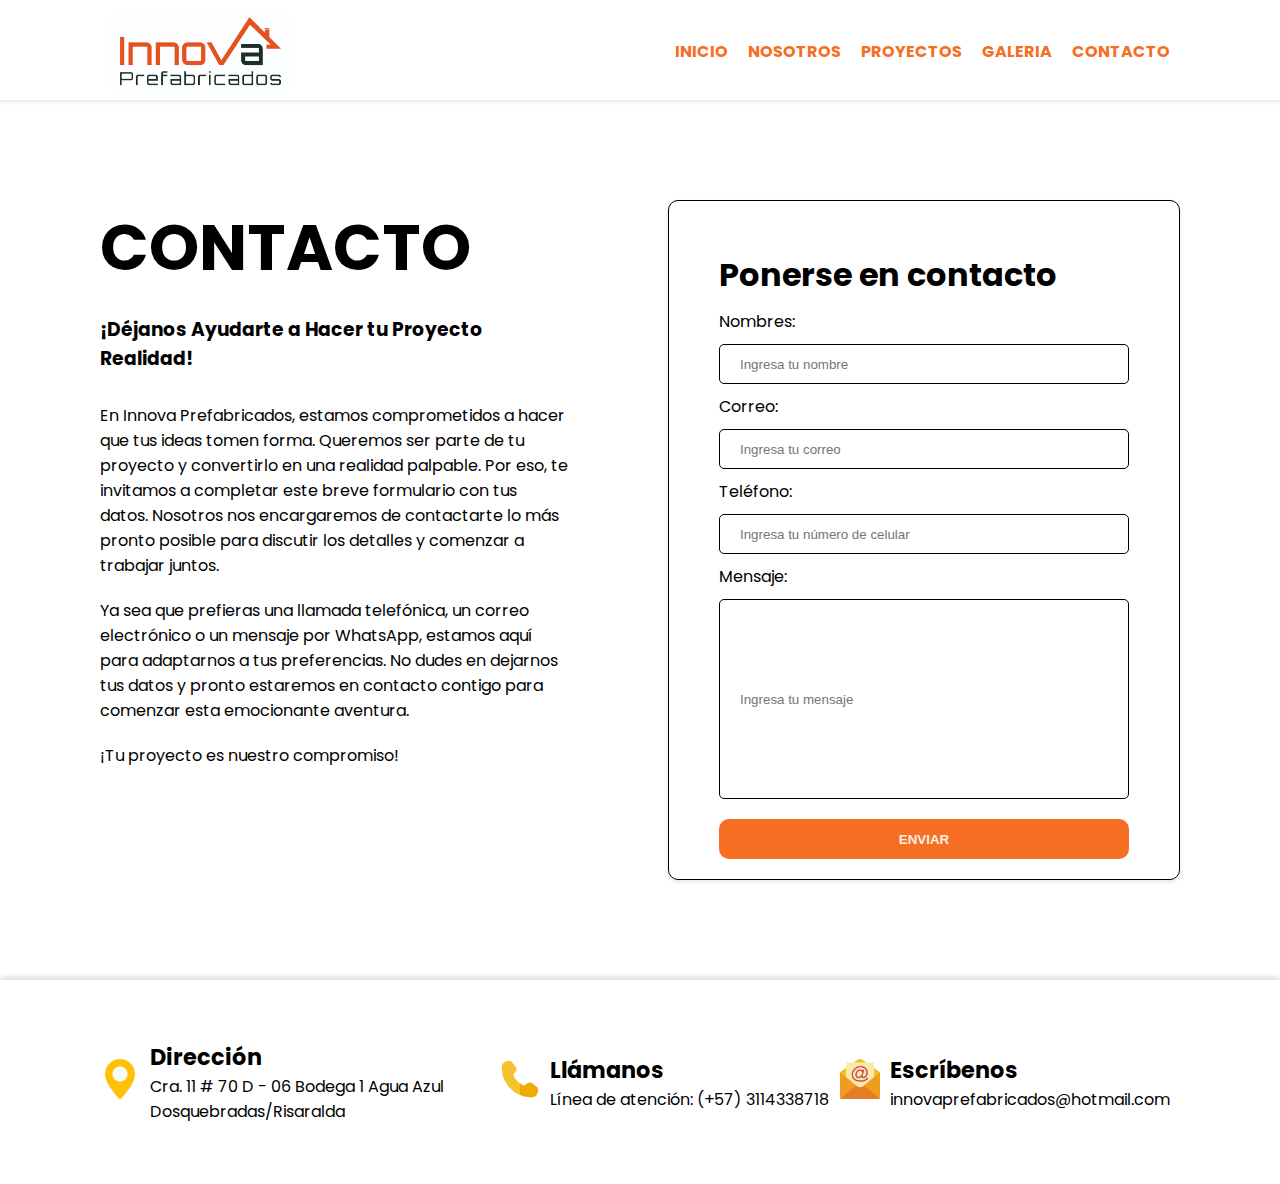
<file: contacto.html>
<!DOCTYPE html>
<html lang="en">
    <head>
        <meta charset="UTF-8">
        <meta name="viewport" content="width=device-width, initial-scale=1.0">
        <link rel="stylesheet" href="style.css">
        <link rel="preconnect" href="https://fonts.googleapis.com">
        <link rel="preconnect" href="https://fonts.gstatic.com" crossorigin>
        <link href="https://fonts.googleapis.com/css2?family=Poppins:ital,wght@0,100;0,200;0,300;0,400;0,500;0,600;0,700;0,800;0,900;1,100;1,200;1,300;1,400;1,500;1,600;1,700;1,800;1,900&display=swap" rel="stylesheet">
        <link rel="shortcut icon" href="./img/favicon.ico" type="image/x-icon">
        <title>Innova Prefabricados - Contacto</title>
    </head>
<body>
    <header class="header_container">
        <div class="header_main_burguer" id="header_main_burguer">
            <div class="line line_top"></div>
            <div class="line line_medium"></div>
            <div class="line line_bottom"></div>
        </div>
        <div class="header_logo_container">
            <a href="./index.html"><img src="./img/logo.jpg" alt="logo innova prefabricados"></a>
        </div>
        <div class="header_navbar_container">
            <ul class="header_navbar">
                <a href="./index.html">
                    <li>INICIO</li>
                </a>
                <a href="">
                    <li>NOSOTROS</li>
                </a>
                <a href="./index.html#projects">
                    <li>PROYECTOS</li>
                </a>
                <a href="./index.html#galery">
                    <li>GALERIA</li>
                </a>
                <a href="./contacto.html">
                    <li>CONTACTO</li>
                </a>
            </ul>
        </div>
    </header>
    <div class="contact_container">
        <div class="contact_container__title">
            <h2>CONTACTO</h2>
            <h3>¡Déjanos Ayudarte a Hacer tu Proyecto Realidad!</h3>
            <p>En Innova Prefabricados, estamos comprometidos a hacer que tus ideas tomen forma. 
            Queremos ser parte de tu proyecto y convertirlo en una realidad palpable. Por eso,
            te invitamos a completar este breve formulario con tus datos. Nosotros nos encargaremos
            de contactarte lo más pronto posible para discutir los detalles y comenzar a trabajar juntos.</p>
                
            <p>Ya sea que prefieras una llamada telefónica, un correo electrónico o un mensaje por WhatsApp, 
            estamos aquí para adaptarnos a tus preferencias. No dudes en dejarnos tus datos y pronto 
            estaremos en contacto contigo para comenzar esta emocionante aventura.</p>
                
            <p>¡Tu proyecto es nuestro compromiso!</p>
        
        </div>
        <div class="contact_container__form">
            <h3>Ponerse en contacto</h3>
            <form class="contact_form_items" action="./gracias.html">               
                <label class="label label_name" for="input_name">Nombres:</label>
                <input id="input_name" class="input input_name" type="text" placeholder="Ingresa tu nombre">
                <label class="label label_email"  for="input_email">Correo:</label>
                <input id="input_email" class="input input_email" type="email" placeholder="Ingresa tu correo">
                <label class="label label_phone"  for="input_phone">Teléfono:</label>
                <input id="input_phone" class="input input_phone" type="number" placeholder="Ingresa tu número de celular">
                <label class="label label_message"  for="input_message">Mensaje:</label>
                <input id="input_message" class="input input_message" type="text" placeholder="Ingresa tu mensaje">
                <button type="submit" class="btn btn_form">ENVIAR</button>
            </form>
        </div>
    </div>
    <footer class="footer_container">
        <div class="footer_address_container footer_item">
            <div><img src="./img/icon_address.png" alt="address factory"></div>
            <div class="text_container">
                <h2>Dirección</h2>
                <p>Cra. 11 # 70 D - 06 Bodega 1 Agua Azul Dosquebradas/Risaralda</p>
            </div>
        </div>
        <div class="footer_contact_container footer_item">
            <div><img src="./img/icon_phone.png" alt="phone contact"></div>
            <div class="text_container">
                <h2>Llámanos</h2>
                <p>Línea de atención: (+57) 3114338718</p>
            </div>
        </div>
        <div class="footer_mail_container footer_item">
            <div><img src="./img/icon_email.png" alt="mail contact"></div>
            <div class="text_container">
                <h2>Escríbenos</h2>
                <p>innovaprefabricados@hotmail.com</p>
            </div>
        </div>
    </footer>

    <script src="JavaScript.js"></script>
    
</body>
</html>
</file>
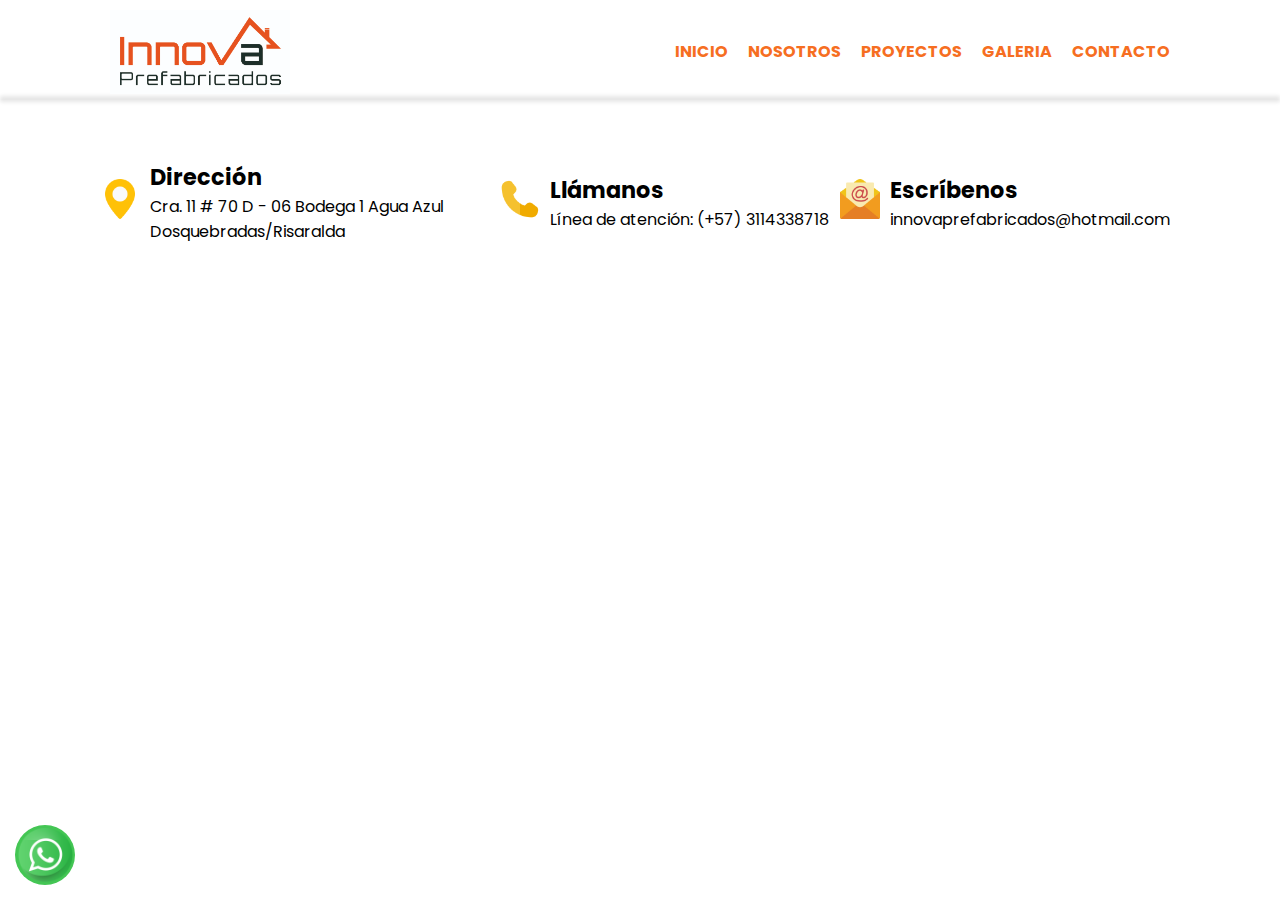
<file: cubica.html>
<!DOCTYPE html>
<html lang="en">

<head>
    <meta charset="UTF-8">
    <meta name="viewport" content="width=device-width, initial-scale=1.0">
    <link rel="stylesheet" href="style.css">
    <link rel="preconnect" href="https://fonts.googleapis.com">
    <link rel="preconnect" href="https://fonts.gstatic.com" crossorigin>
    <link href="https://fonts.googleapis.com/css2?family=Poppins:ital,wght@0,100;0,200;0,300;0,400;0,500;0,600;0,700;0,800;0,900;1,100;1,200;1,300;1,400;1,500;1,600;1,700;1,800;1,900&display=swap" rel="stylesheet">
    <link rel="shortcut icon" href="./img/favicon.ico" type="image/x-icon">
    <title>Innova Prefabricados - Cúbica</title>
</head>

<body>
    <header class="header_container">
        <div class="header_main_burguer" id="header_main_burguer">
            <div class="line line_top"></div>
            <div class="line line_medium"></div>
            <div class="line line_bottom"></div>
        </div>
        <div class="header_logo_container">
            <a href="./index.html"><img src="./img/logo.jpg" alt="logo innova prefabricados"></a>
        </div>
        <div class="header_navbar_container">
            <ul class="header_navbar">
                <a href="./index.html">
                    <li>INICIO</li>
                </a>
                <a href="">
                    <li>NOSOTROS</li>
                </a>
                <a href="#projects">
                    <li>PROYECTOS</li>
                </a>
                <a href="#galery">
                    <li>GALERIA</li>
                </a>
                <a href="./contacto.html">
                    <li>CONTACTO</li>
                </a>
            </ul>
        </div>
    </header>
    <main class="cubica_container">
        
    </main>
    <footer class="footer_container">
        <div class="footer_address_container footer_item">
            <div><img src="./img/icon_address.png" alt="address factory"></div>
            <div class="text_container">
                <h2>Dirección</h2>
                <p>Cra. 11 # 70 D - 06 Bodega 1 Agua Azul Dosquebradas/Risaralda</p>
            </div>
        </div>
        <div class="footer_contact_container footer_item">
            <div><img src="./img/icon_phone.png" alt="phone contact"></div>
            <div class="text_container">
                <h2>Llámanos</h2>
                <p>Línea de atención: (+57) 3114338718</p>
            </div>
        </div>
        <div class="footer_mail_container footer_item">
            <div><img src="./img/icon_email.png" alt="mail contact"></div>
            <div class="text_container">
                <h2>Escríbenos</h2>
                <p>innovaprefabricados@hotmail.com</p>
            </div>
        </div>
    </footer>
    <div class="btn-contact">
        <a href="https://wa.me/573114338718?text=Hola,%20estoy%20viendo%20la%20página%20web%20y%20quiero%20más%20información%20sobre%20casas%20prefabricadas." target="_blank"><img src="./img/whatsapp.png" alt="contact whatsapp"></a>
    </div>
    <script src="JavaScript.js"></script>
</body>

</html>
</file>
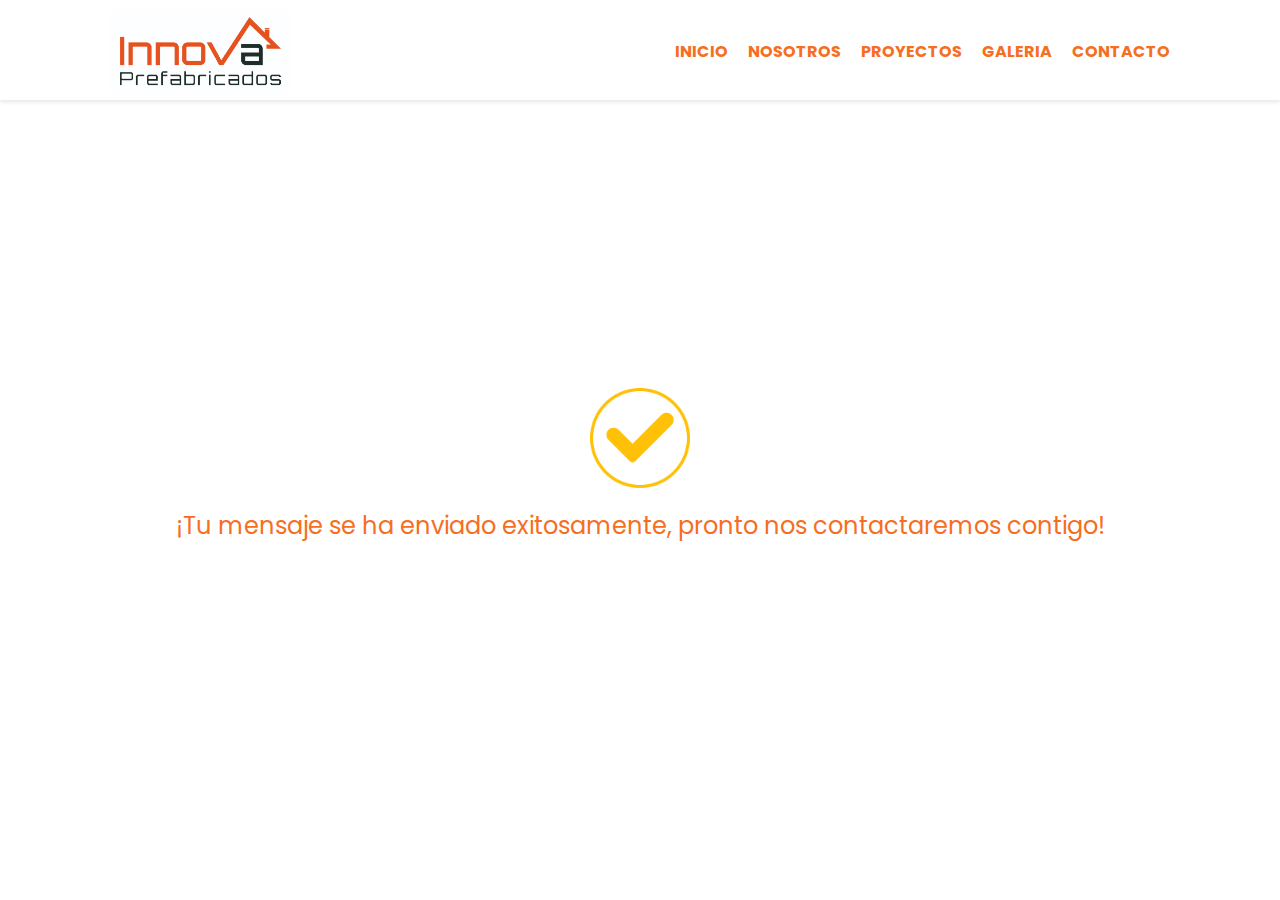
<file: gracias.html>
<!DOCTYPE html>
<html lang="en">

<head>
    <meta charset="UTF-8">
    <meta name="viewport" content="width=device-width, initial-scale=1.0">
    <link rel="stylesheet" href="style.css">
    <link rel="preconnect" href="https://fonts.googleapis.com">
    <link rel="preconnect" href="https://fonts.gstatic.com" crossorigin>
    <link href="https://fonts.googleapis.com/css2?family=Poppins:ital,wght@0,100;0,200;0,300;0,400;0,500;0,600;0,700;0,800;0,900;1,100;1,200;1,300;1,400;1,500;1,600;1,700;1,800;1,900&display=swap" rel="stylesheet">
    <link rel="shortcut icon" href="./img/favicon.ico" type="image/x-icon">
    <title>Innova Prefabricados - Gracias!</title>
</head>
<body>
    <header class="header_container">
        <div class="header_main_burguer" id="header_main_burguer">
            <div class="line line_top"></div>
            <div class="line line_medium"></div>
            <div class="line line_bottom"></div>
        </div>
        <div class="header_logo_container">
            <a href="./index.html"><img src="./img/logo.jpg" alt="logo innova prefabricados"></a>
        </div>
        <div class="header_navbar_container">
            <ul class="header_navbar">
                <a href="./index.html">
                    <li>INICIO</li>
                </a>
                <a href="">
                    <li>NOSOTROS</li>
                </a>
                <a href="./index.html#projects">
                    <li>PROYECTOS</li>
                </a>
                <a href="./index.html#galery">
                    <li>GALERIA</li>
                </a>
                <a href="./contacto.html">
                    <li>CONTACTO</li>
                </a>
            </ul>
        </div>
    </header>
    <main class="thanks_container">
        <div class="message_thanks">
            <img src="./img/check.png" alt="logo envío exitoso">
            <p>¡Tu mensaje se ha enviado exitosamente, pronto nos
            contactaremos contigo!</p>
        </div>
    </main>
    <script src="JavaScript.js"></script>
</body>

</html>
</file>
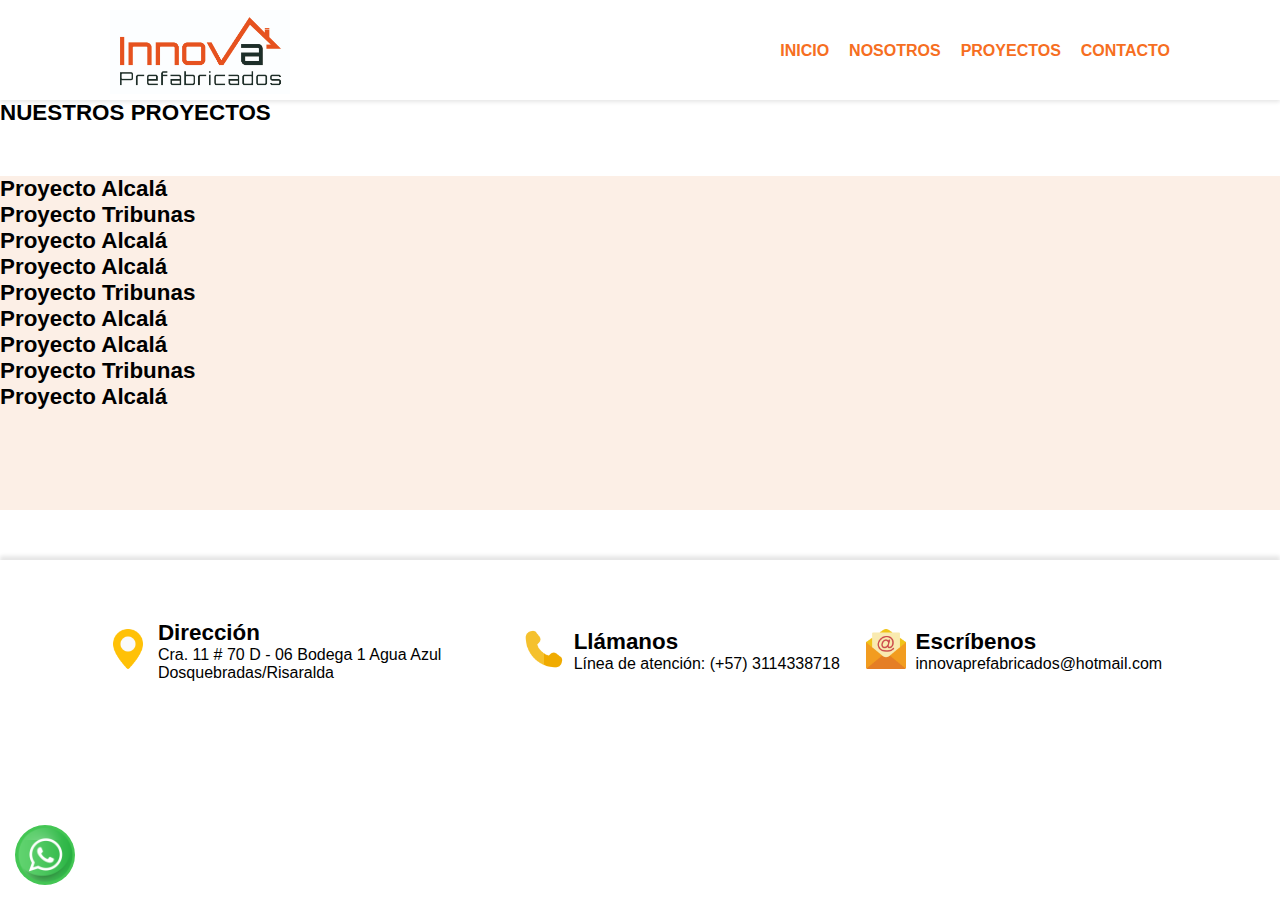
<file: projects.html>
<!DOCTYPE html>
<html lang="en">
<head>
    <meta charset="UTF-8">
    <meta name="viewport" content="width=device-width, initial-scale=1.0">
    <link rel="stylesheet" href="style.css">
    <title>Innova Prefabricados - Proyectos</title>
</head>
<body>
    <header class="header_container">
        <div class="header_logo_container">
            <a href="./index.html"><img src="./img/logo.jpg" alt="logo innova prefabricados"></a>
        </div>
        <div class="header_navbar_container">
            <ul class="header_navbar">
                <a href="./index.html"><li>INICIO</li></a>
                <a href=""><li>NOSOTROS</li></a>
                <a href="./projects.html"><li>PROYECTOS</li></a>
                <a href=""><li>CONTACTO</li></a>
            </ul>
        </div>       
    </header>
    <main class="main_container">
        <h2 class="title_projects">NUESTROS PROYECTOS</h2>
        <section class="project_container">            
            <div class="project_card project_one">
                <h2 class="title_project">Proyecto Alcalá</h2>
            </div>
            <div class="project_card project_two">
                <h2 class="title_project">Proyecto Tribunas</h2>
            </div>
            <div class="project_card project_three">
                <h2 class="title_project">Proyecto Alcalá</h2>
            </div>
            <div class="project_card project_one">
                <h2 class="title_project">Proyecto Alcalá</h2>
            </div>
            <div class="project_card project_two">
                <h2 class="title_project">Proyecto Tribunas</h2>
            </div>
            <div class="project_card project_three">
                <h2 class="title_project">Proyecto Alcalá</h2>
            </div>
            <div class="project_card project_one">
                <h2 class="title_project">Proyecto Alcalá</h2>
            </div>
            <div class="project_card project_two">
                <h2 class="title_project">Proyecto Tribunas</h2>
            </div>
            <div class="project_card project_three">
                <h2 class="title_project">Proyecto Alcalá</h2>
            </div>
        </section>
    </main>
    <footer class="footer_container">
        <div class="footer_address_container footer_item">
            <div><img src="./img/icon_address.png" alt="address factory"></div>
            <div class="text_container">
                <h2>Dirección</h2>
                <p>Cra. 11 # 70 D - 06 Bodega 1 Agua Azul Dosquebradas/Risaralda</p>
            </div>
        </div>
        <div class="footer_contact_container footer_item">
            <div><img src="./img/icon_phone.png" alt="phone contact"></div>
            <div class="text_container">
                <h2>Llámanos</h2>
                <p>Línea de atención: (+57) 3114338718</p>
            </div>
        </div>
        <div class="footer_mail_container footer_item">
            <div><img src="./img/icon_email.png" alt="mail contact"></div>
            <div class="text_container">
                <h2>Escríbenos</h2>
                <p>innovaprefabricados@hotmail.com</p>
            </div>
        </div>
    </footer>
    <div class="btn-contact">
        <img src="./img/whatsapp.png" alt="contact whatsapp">
    </div>
    
</body>
</html>
</file>
<file: style.css>
/******************************************

            ?GENERALES

******************************************/
:root {
    --primary:#F66E21;
    --secondary: #fcefe6;
}

* {
    margin: 0;
    padding: 0;
    box-sizing: border-box;    
}

a {
    text-decoration: none;
    color: black;
    display: flex;
    justify-content: center;
}

li {
    list-style: none;
}

p {
    font-size: 1rem;
}

h2 {
    font-size: 1.4rem;
}

body {
    position: relative;
    font-family: "Poppins", sans-serif;
}






/******************************************

            ?HEADER

******************************************/

.header_container {
    display: flex;
    justify-content: space-between;
    height: 100px;
    padding: 0 100px;
    box-shadow: 0 2px 4px rgba(0, 0, 0, 0.1);
}

.header_main_burguer {
    display: none;
    position: absolute;
    top: 40px;
    left: 30px;    
    flex-direction: column;
    margin: 5px 0;
    width: 40px;
    height: min-content;
}

.header_main_burguer .line {
    width: 100%;
    height: 4px;
    margin: 2px 0;
    border-radius: 5px;
    background-color: var(--primary);
}

.header_logo_container {
    max-width: 200px;
}

.header_logo_container img {
    width: 100%;
    padding: 10px;
}

.header_navbar_container {
    display: flex;
    align-items: center;
    justify-content: center;
    height: 100%;    
}

.header_navbar {
    display: flex;
}

.header_navbar li {
    padding: 10px;
    width: 100%;
    border-top: 2px solid transparent;
    color:var(--primary);
    font-weight: bold;  
}

.header_navbar li:hover {
    border-top: 2px solid var(--primary);   
}

.header_navbar__projects {
    position: relative;
}

@media (max-width: 1000px) {
    .header_container {
        flex-direction: column;
        align-items: center;
        justify-content: center;
        height: max-content;
        padding: 0 100px;
    }

    .header_navbar {      
        text-align: center;
    }

    .header_navbar_container {
        border-top: 1px solid var(--primary);
    }

    .header_navbar li:hover {
        border-color: var(--primary);
    }
}

@media (max-width: 600px) {
    .header_main_burguer {
        display: flex;
    }

    .header_navbar_container {
        display: none;
        position: absolute;
        top: 100px;
        left: 0;       
        width: 100vw;
        height: calc(100vh - 100px);
        z-index: 1000;
        background-color: #fff;
    }

    .header_navbar {
        flex-direction: column;
        text-align: center;
        width: 100vw;
    }

    .header_navbar li:hover {
        border: 1px solid;
        border-color: var(--primary);
        width: 100%;
    }
}






/******************************************

            ?MAIN

******************************************/

.main_container {
    position: relative;    
}

@media (max-width: 600px) {
    .main_container {
        margin-top: 50px;
    }

}

@media (max-width: 400px) {
    .main_container {
       margin-top: 0;
    }
}








/******************************************

            ?SLIDER

******************************************/


.arrow_container {
    position: absolute;
    display: flex;
    width: 100vw;
    height: 500px;
}

.arrow {
    z-index: 100;
    display: flex;
    justify-content: center;
    align-items: center;
    position: absolute;        
    width: 50px;
    height: 50px;    
}

.arrow:hover {
    opacity: 0.5;
}

.arrow img {
    width: 30px;
}

.arrow-icon {
    width: 100%;
}

.arrow-icon:hover {
    cursor: pointer;
    opacity: 0.7;
}

.back_arrow_slider {  
    position: absolute;
    transform: rotate(180deg);
    top: 200px;
    left: 20px;    
}

.next_arrow_slider {
    position: absolute;    
    top: 200px;
    right: 30px;
}

.nav_slider_container {
    display: flex;
    position: absolute;
    width: min-content;
    height: 30px;
    bottom: 0;
    right: calc(50% - 60px);
}

.nav_slider {
    width: 20px;
    border-radius: 50%;
    border: 3px solid gray;
    margin: 5px;
}

.nav_slider1 {
    background-color: black;
}

.nav_slider:hover {
    background-color: black;
    cursor: pointer;
}

.nav_slider.activo {
    background-color: black;    
}

.slider_container {
    position: relative;
    width: 90vw;
    height: 500px;
    display: flex;
    overflow: hidden; 
    margin: 0 auto;   
}

.slider_container_elements {
    display: flex; 
    width: 90vw;     
    height: 100%; 
    margin: 0 auto;  
}

.slider {  
    display: flex;       
    width: 90vw;    
    height: 90%; 
    margin: 0 auto; 
    object-fit: contain;    
}

.slider img {
    width: 90vw;
    height: 100%;  
    object-fit: contain;
}

@media (max-width: 1300px) {

    .arrow {
        display: none;
        width: 20px;
        height: 20px;    
        }
}

@media (max-width: 1000px) {

    .slider_container {
        height: 300px;
    }

    .back_arrow_slider {
        top: 100px;
        background-color: var(--secondary);
        border-radius: 50%;
    }

    .next_arrow_slider {
        top: 100px;
        background-color: var(--secondary);
        border-radius: 50%;
    }
}

@media (max-width: 600px) {

    .slider_container {
        height: 150px;
    }
    
    .back_arrow_slider {
        top: 60px;
        left: 10px
    }

    .next_arrow_slider {
        top: 60px;
        right: 10px
    }

    .arrow {
        display: none;
        width: 20px;
        height: 20px;    
    }
   
    .arrow img {
        width: 15px;
    }

    .nav_slider {
        width: 10px;
        height: 10px;
    }

}

@media (max-width: 400px) {

    .arrow_container {
        height: max-content;
    }

    .nav_slider_container {
        height: max-content;
    }
    
}










/******************************************

            ?PROJECTS

******************************************/

.project_container {
    display: flex;
    flex-direction: column;
    margin: 50px 0;
    background-color: var(--secondary);
    padding: 0 0 100px 0;
}

.project_title {
    display: flex;
    justify-content: center;
    text-align: center;
    font-size: 3rem;
    margin: 50px 0;
    text-shadow: 2px 2px 4px black;
    color: var(--primary);
}

.project__items {
    display: grid;
    justify-content: center;
    grid-template-columns: repeat(auto-fill, 300px); 
    grid-gap: 20px;     
}   

.project_card {
    perspective: 1000px;   
}

.card {
    position: relative;
    display: flex;  
    width: 300px;
    height: 300px; 
    transform-style: preserve-3d;
    background-size: cover;
    box-shadow: 0px 0px 10px 0px rgba(0,0,0,0.5);
    border-radius: 10px;   
    transition: all 600ms;    
}

.card__front, .card__back {
    width: 100%;
    height: 100%; 
    position: absolute;
    top: 0;
    left: 0;
    backface-visibility: hidden;
    transform-style: preserve-3d;
    display: flex;
    justify-content: center;  
    border-radius: 10px;   
}

.card__front {   
    background-position: center;
    background-size: cover;    
    align-items: flex-end; 
    transform: rotateY(0deg);
}

.card__back {   
    flex-direction: column;
    justify-content: space-around;
    align-items: center;
    text-align: center;
    padding: 10px;
    transform: rotateY(180deg);
    background-color: var(--primary);
    color: var(--secondary);
}

.card__back p:nth-child(2) {
    color: #000;  
}

.card__back p:nth-child(2) span {
    font-weight: bold; 
}

.card__back a:nth-child(3) {
    display: flex;
    justify-content: center;
    align-items: center;
    padding: 5px;
    border-radius: 5px;
    background-color: var(--secondary);
    height: 40px;
    box-shadow: 2px 2px 10px var(--secondary);
    color: var(--primary);
}

.card__back a:nth-child(3):hover {
    opacity: 0.5;
}

.card__front h2 {
    display: flex;
    justify-content: center;
    align-items: center;   
    width: 100%;
    height: 40px;
    background-color: rgba(0, 0, 0, 0.4);
    color: #fff;
    border-radius: 0 0 10px 10px;
}

.project_card:hover .card {
    transform: rotateY(180deg); 
}   

.card__front1 {
    background-image: url(./img/cúbica_alcalá.jpg);  
}

.card__front2{
    background-image: url(./img/cúbica_tribunas.jpg);
}

.card__front3 {
    background-image: url(./img/casa_rural_2.jpeg);
}

.card__front4 {
    background-image: url(./img/casa_chalet2.jpeg);
}

@media (max-width: 400px) {

    .project_container {
        margin: 10px 0;
        padding: 0 0 30px 0;
    }
    

    .project__items {
        grid-template-columns: repeat(auto-fill, 150px);  
    }

    .project_title  {
        font-size: 1.4rem;
        margin: 20px auto;
    }

    .card {
        width: 160px;
        height: 160px;
    }

    .card__front h2 {
        font-size: 1rem;
    }
    
    .card__back p {
        font-size: 0.5rem;
    }
    
    .card__back a:nth-child(3)  {
        font-size: 0.5rem;
        height: 20px;  
    }
    

}











/******************************************

            ?GALERY

******************************************/


.galery_container {    
    margin: 0 auto;     
}

.galery_title {
    margin: 30px auto;
    font-size: 3rem;    
    width: max-content;
    color: var(--primary);
    text-shadow: 2px 2px 4px black;
}

.galery_slider {   
    max-width: 1350px;
    margin: 0 auto;
    overflow: hidden;
}

.galery_items_container {
    display: flex;
    margin: 0 0 100px 0;
    gap: 20px;
    overflow-x: scroll;
    padding: 0 50px;
}

.galery_item img {
    width: 256px;
    height: 256px;
    object-fit: cover;
}


@media (max-width: 400px) {
    .galery_title  {
        font-size: 1.4rem;
        margin: 20px auto;
    }

    .galery_items_container {
        margin: 0 0 30px 0;
    }
   

    .galery_item img {
        width: 130px;
        height: 130px; 
    }

}








/******************************************

            ?PARNERTS

******************************************/


.partners_container {    
    margin: 0 auto;  
    background-color: var(--secondary);   
}

.partners_title {
    margin: 0 auto;
    padding: 50px 0 0 0;
    font-size: 3rem;    
    width: max-content;
    color: var(--primary);
    text-shadow: 2px 2px 4px black;
}

.partners_slider {   
    max-width: 1350px;
    margin: 0 auto;
    overflow: hidden;
}

.partners_items_container {
    display: grid;
    justify-content: center;
    grid-template-columns: repeat(auto-fill, 300px); 
    grid-gap: 20px;   
    margin: 0 0 0 0;  
    padding: 50px 0 100px 0;
}

.partners_item {
    margin: 0 auto;
    width: min-content;
    height: min-content;
    box-shadow: 0 -4px 4px rgba(0, 0, 0, 0.1);   
}

.partners_item:hover {
    opacity: 0.8;
    cursor: pointer;
}

.partners_item img {
    width: 256px;
    height: 256px;
    object-fit: cover;
}

@media (max-width: 400px) {

    .partners_title {
        font-size: 1.4rem;
    }



    .partners_item {
        display: flex;
        justify-content: center;
    }


    .partners_items_container {
        grid-template-columns: repeat(auto-fill, 130px);
        padding: 50px 0 50px 0;
    }
   
    .partners_item img {
        width: 130px;
        height: 130px;
    }




}





/******************************************

            ?FOOTER

******************************************/

.footer_container {
    display: flex;
    height: max-content;
    justify-content: space-around;    
    padding: 50px 100px;
    box-shadow: 0 -4px 4px rgba(0, 0, 0, 0.1);   
}

.footer_item {
    max-width: 400px; 
    display: flex;
    align-items: center;
}

.footer_item img {
    max-width: 40px;
}

.footer_item .text_container {
    padding: 10px;
}

.btn-contact {
    width: 60px;
    position: fixed;
    bottom: 15px;
    left: 15px;
    z-index: 1;
    color: #fff;
    background-color: #44c654;
    border-color: #44c654;
    border-radius: 50% !important;
    height: 60px;
}

.btn-contact img {
    width: 100%;
}

.btn-contact img:hover {
    scale: 1.2;
}

@media (max-width: 1000px) {
    .footer_container {
        flex-direction: column;
        padding: 50px 20px;
        align-items: center;
    }

    .footer_item {
        flex-direction: column;
        text-align: center;
    }

}

@media (max-width: 400px) {
    .footer_container p {
        font-size: 1rem;
    }

    .footer_container h2 {
        font-size: 1rem;
    }

}









/******************************************

            ?CONTACTO

******************************************/

.contact_container {
    display: flex;
    justify-content: space-around;
    margin: 100px;
}

.contact_container__title {
    display: flex;
    flex-direction: column;
    max-width: 50vw;
    margin: 0 100px 50px 0;
}

.contact_container__title h2 {
    font-size: 4rem;
}

.contact_container__title h3 {
    margin: 20px 0;
}

.contact_container__title p {
    margin: 10px 0;
}

.contact_container__form {
    display: flex;
    flex-direction: column;
    border: 1px solid black;
    border-radius: 10px;
    min-width: 40vw;
    height: min-content;
    padding: 50px 50px 0 50px;
    box-shadow: 0 2px 4px rgba(0, 0, 0, 0.1);
}

.contact_container__form h3 {
    font-size: 2rem;
}

.contact_form_items {
    display: flex;
    flex-direction: column;
}

.contact_form_items .label {
    width: 100%;
    margin: 10px 0;
}

.contact_form_items .label::placeholder {
    padding: 5px;
}

.contact_form_items .input {
    width: 100%;
    height: 40px;
    border: 1px solid black;
    border-radius: 5px;
    padding: 10px;
}

.contact_form_items .input::placeholder {
    margin: 5px 0;
    padding: 10px;
    text-align: left;
    vertical-align: top;  
}

.contact_form_items .input_message {
    height: 200px;
}

.contact_form_items .btn_form {
    margin: 20px 0;
    width: 100%;
    height: 40px;
    background-color: var(--primary);
    color: var(--secondary);
    font-weight: bold;
    border: none;
    border-radius: 10px;
}

.contact_form_items .btn_form:hover {
    opacity: 0.8;
    cursor: pointer;
}

@media (max-width: 1000px) {
    .contact_container {
        flex-direction: column;
        padding: 50px 20px;
        align-items: center;
        margin-top: 0;
    }

    .contact_container__title {
        text-align: center;
        margin: 0;
    }

}

@media (max-width: 600px) {
    .contact_container {
       margin: 0;
    }

    .contact_container__title {
        max-width: 90vw;
        margin: 20px auto;
    }

    .contact_container__title h2 {
        display: flex;
        text-align: center;
        margin: 0 auto; 
        font-size: 3rem;    
    }

    .contact_container__title h3 , .contact_container__title p {
        display: flex;
        text-align: center;
        margin: 10px auto;       
    }   

    .contact_container__form {
        padding: 30px;
        width: 90vw;
    }
}









/******************************************

            ?GRACIAS FORMULARIO

******************************************/

.thanks_container {
    display: flex;
    flex-direction: column;
    min-height: 500px;
}

.message_thanks {
    display: flex;
    height: calc(90vh - 100px);
    flex-direction: column;
    justify-content: center;
    margin: auto;
    color: var(--primary);
    text-align: center;
}

.message_thanks img {
    width: 100px;
    margin: 20px auto;
}

.message_thanks p {
    min-width: 400px;
    font-size: 1.5rem;
}
</file>
